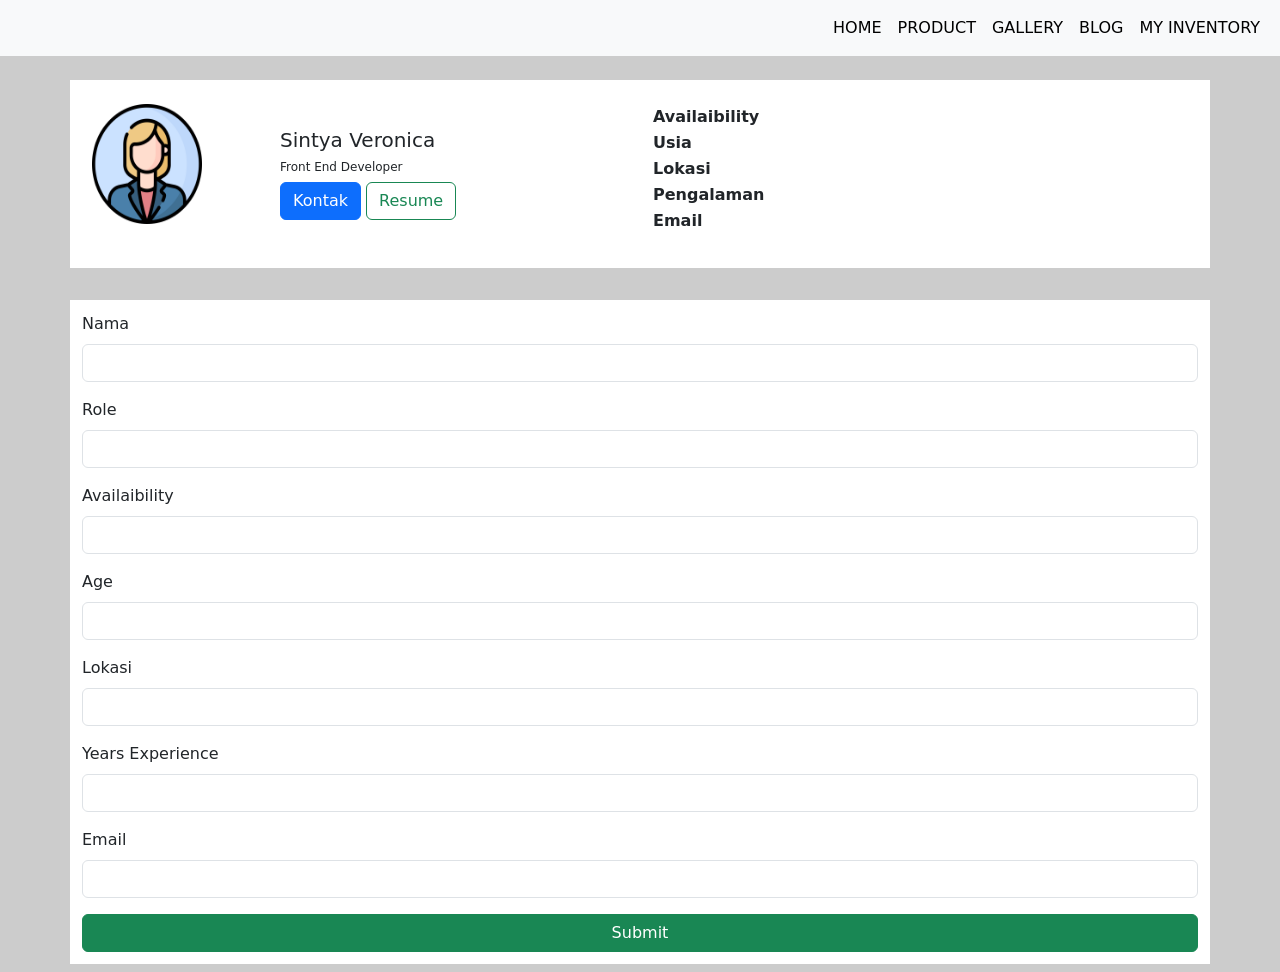
<file: Assignment2H8_SintyaVeronica/challenge.html>
<!DOCTYPE html>
<html lang="en">
  <head>
    <meta charset="utf-8" />
    <meta name="viewport" content="width=device-width, initial-scale=1" />
    <title>Challenge Day 1</title>

    <link
      href="https://cdn.jsdelivr.net/npm/bootstrap@5.3.2/dist/css/bootstrap.min.css"
      rel="stylesheet"
      integrity="sha384-T3c6CoIi6uLrA9TneNEoa7RxnatzjcDSCmG1MXxSR1GAsXEV/Dwwykc2MPK8M2HN"
      crossorigin="anonymous"
    />
  </head>
  <body style="background-color: rgb(204, 204, 204)">
    <div id="wrapper">
      <nav class="navbar navbar-expand-sm bg-body-tertiary">
        <div class="container-fluid">
          <div class="collapse navbar-collapse" id="navbarNav">
            <div class="collapse navbar-collapse" id="navbarNavAltMarkup">
              <div class="navbar-nav ms-auto">
                <a class="nav-link active" aria-current="page" href="#">HOME</a>
                <a class="nav-link active" href="#">PRODUCT</a>
                <a class="nav-link active" href="#">GALLERY</a>
                <a class="nav-link active" href="#">BLOG</a>
                <a class="nav-link active" href="#">MY INVENTORY</a>
              </div>
            </div>
          </div>
        </div>
      </nav>
    </div>

    <div id="content">
      <div class="jumbotron jumbotron-fluid py-4">
        <div class="container" style="background-color: white">
          <div class="row">
            <div class="col-md-2 py-4">
              <img
                src="assets/profile.png"
                alt="profile"
                style="
                  width: 120px;
                  height: 120px;
                  padding-left: 10px;
                  align-items: center;
                "
              />
            </div>

            <div class="col-4 py-5" style="padding-left: 20px">
              <h1 style="font-style: bold; font-size: 20px" id="nama">
                Sintya Veronica
              </h1>
              <h5 style="font-size: 12px" id="pekerjaan">
                Front End Developer
              </h5>

              <button type="button" class="btn btn-primary">Kontak</button>
              <button
                onclick="resumeFunction()"
                class="btn btn-outline-success"
              >
                Resume
              </button>
            </div>

            <script>
              function resumeFunction() {
                var x = document.getElementById("resume");
                if (x.style.display === "none") {
                  x.style.display = "block";
                } else {
                  x.style.display = "none";
                }
              }

              function buttonSubmit() {
                console.log(document.getElementById("name").value);

                document.getElementById("nama").innerHTML =
                  document.getElementById("name").value;
                document.getElementById("pekerjaan").innerHTML =
                  document.getElementById("role").value;
                document.getElementById("ketersediaan").innerHTML =
                  document.getElementById("availability").value;
                document.getElementById("usia").innerHTML =
                  document.getElementById("age").value;
                document.getElementById("lokasi").innerHTML =
                  document.getElementById("location").value;
                document.getElementById("pengalaman").innerHTML =
                  document.getElementById("year").value;
                document.getElementById("surel").innerHTML =
                  document.getElementById("email").value;
              }
            </script>

            <div class="col-6 py-4">
              <table>
                <tr>
                  <th>Availaibility</th>
                  <td style="padding-left: 30px" id="ketersediaan">
                    <!-- Full Time -->
                  </td>
                </tr>
                <tr>
                  <th>Usia</th>
                  <td style="padding-left: 30px" id="usia">
                    <!-- 23 -->
                  </td>
                </tr>
                <tr>
                  <th>Lokasi</th>
                  <td style="padding-left: 30px" id="lokasi">
                    <!-- Jakarta, Indonesia -->
                  </td>
                </tr>
                <tr>
                  <th>Pengalaman</th>
                  <td style="padding-left: 30px" id="pengalaman">
                    <!-- 2 -->
                  </td>
                </tr>
                <tr>
                  <th>Email</th>
                  <td style="padding-left: 30px" id="surel">
                    <!-- developer@gmail.com -->
                  </td>
                </tr>
              </table>
            </div>
          </div>
        </div>
      </div>
    </div>

    <div class="wrapper" id="resume">
      <div class="jumbotron jumbotron-fluid py-2">
        <div class="container" style="background-color: white">
          <form>
            <div class="mb-3" style="padding-top: 12px">
              <label for="email" class="form-label"> Nama </label>
              <input type="text" class="form-control" id="name" />
            </div>
            <div class="mb-3">
              <label for="role" class="form-label">Role</label>
              <input type="text" class="form-control" id="role" />
            </div>
            <div class="mb-3">
              <label for="availaibility" class="form-label"
                >Availaibility</label
              >
              <input type="text" class="form-control" id="availability" />
            </div>
            <div class="mb-3">
              <label for="age" class="form-label">Age</label>
              <input type="text" class="form-control" id="age" />
            </div>
            <div class="mb-3">
              <label for="location" class="form-label">Lokasi</label>
              <input type="text" class="form-control" id="location" />
            </div>
            <div class="mb-3">
              <label for="year" class="form-label">Years Experience</label>
              <input type="text" class="form-control" id="year" />
            </div>
            <div class="mb-3">
              <label for="email" class="form-label">Email</label>
              <input type="text" class="form-control" id="email" />
            </div>
            <div class="d-grid gap-2" style="padding-bottom: 12px">
              <button
                type="button"
                onclick="buttonSubmit()"
                class="btn btn-success"
              >
                Submit
              </button>
            </div>
          </form>
        </div>
      </div>
    </div>

    <script
      src="https://cdn.jsdelivr.net/npm/bootstrap@5.3.2/dist/js/bootstrap.bundle.min.js"
      integrity="sha384-C6RzsynM9kWDrMNeT87bh95OGNyZPhcTNXj1NW7RuBCsyN/o0jlpcV8Qyq46cDfL"
      src="https://cdn.jsdelivr.net/npm/@popperjs/core@2.11.8/dist/umd/popper.min.js"
      integrity="sha384-I7E8VVD/ismYTF4hNIPjVp/Zjvgyol6VFvRkX/vR+Vc4jQkC+hVqc2pM8ODewa9r"
      src="https://cdn.jsdelivr.net/npm/bootstrap@5.3.2/dist/js/bootstrap.min.js"
      integrity="sha384-BBtl+eGJRgqQAUMxJ7pMwbEyER4l1g+O15P+16Ep7Q9Q+zqX6gSbd85u4mG4QzX+"
      crossorigin="anonymous"
    ></script>
  </body>
</html>
</file>
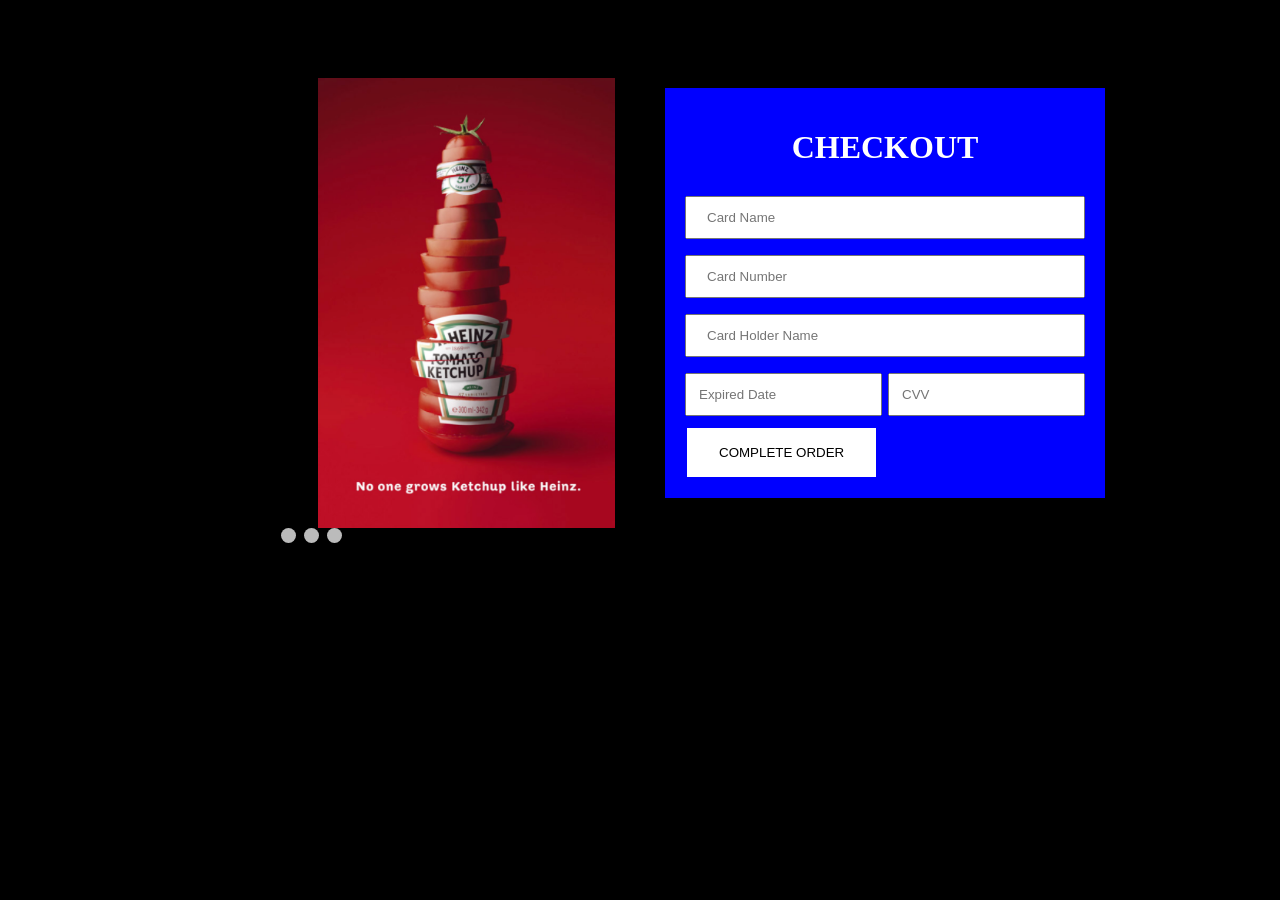
<file: Day-2/assignment2.html>
<!DOCTYPE html>
<html>
  <head>
    <title>Assignment Day2 by Sintya</title>
    <link rel="stylesheet" type="text/css" href="style.css" />
  </head>

  <body>
    <div class="flex-container">
      <div class="flex-child">
        <img src="assets/heinz.png" alt="product" />
        <div style="text-align: center">
          <span class="dot"></span>
          <span class="dot"></span>
          <span class="dot"></span>
        </div>
      </div>

      <div class="flex-child">
        <div class="box">
          <h1><b>CHECKOUT </b></h1>

          <form>
            <input type="text" id="CardName" placeholder="Card Name" />
            <input type="text" id="CardNum" placeholder="Card Number" />
            <input type="text" id="cardHolder" placeholder="Card Holder Name" />

            <div style="float: left">
              <input type="text2" id="name" placeholder="Expired Date" />
            </div>

            <div style="float: right">
              <input type="text2" id="name" placeholder="CVV" />
            </div>

            <button class="button" type="submit">COMPLETE ORDER</button>
          </form>
        </div>
      </div>
    </div>
  </body>
</html>
</file>
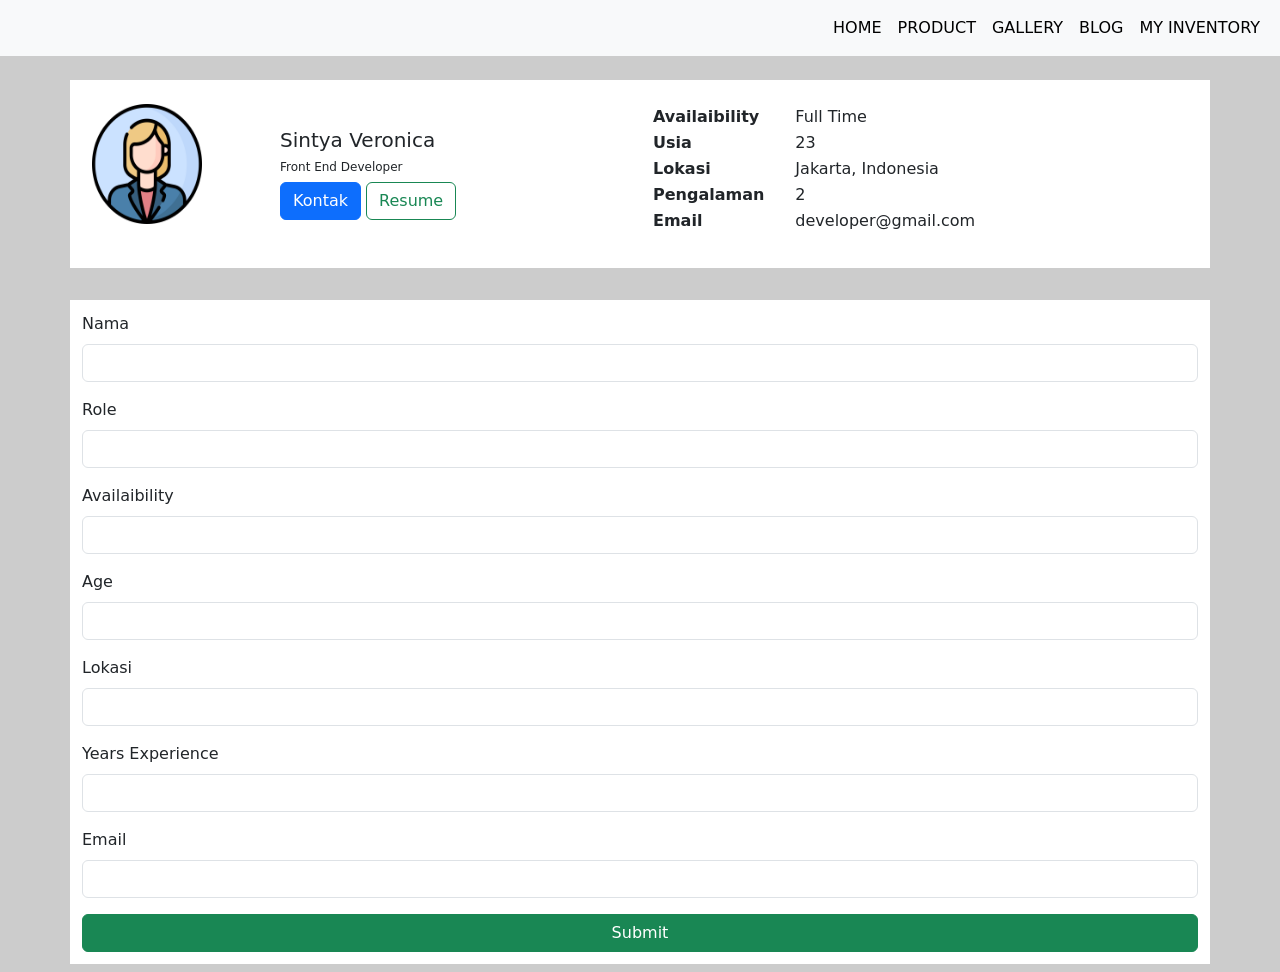
<file: Day1/challenge-goals.html>
<!DOCTYPE html>
<html lang="en">
  <head>
    <meta charset="utf-8" />
    <meta name="viewport" content="width=device-width, initial-scale=1" />
    <title>Challenge Day 1</title>

    <link
      href="https://cdn.jsdelivr.net/npm/bootstrap@5.3.2/dist/css/bootstrap.min.css"
      rel="stylesheet"
      integrity="sha384-T3c6CoIi6uLrA9TneNEoa7RxnatzjcDSCmG1MXxSR1GAsXEV/Dwwykc2MPK8M2HN"
      crossorigin="anonymous"
    />
  </head>
  <body style="background-color: rgb(204, 204, 204)">
    <div id="wrapper">
      <nav class="navbar navbar-expand-sm bg-body-tertiary">
        <div class="container-fluid">
          <div class="collapse navbar-collapse" id="navbarNav">
            <div class="collapse navbar-collapse" id="navbarNavAltMarkup">
              <div class="navbar-nav ms-auto">
                <a class="nav-link active" aria-current="page" href="#">HOME</a>
                <a class="nav-link active" href="#">PRODUCT</a>
                <a class="nav-link active" href="#">GALLERY</a>
                <a class="nav-link active" href="#">BLOG</a>
                <a class="nav-link active" href="#">MY INVENTORY</a>
              </div>
            </div>
          </div>
        </div>
      </nav>
    </div>

    <div id="content">
      <div class="jumbotron jumbotron-fluid py-4">
        <div class="container" style="background-color: white">
          <div class="row">
            <div class="col-md-2 py-4">
              <img
                src="assets/profile.png"
                alt="profile"
                style="
                  width: 120px;
                  height: 120px;
                  padding-left: 10px;
                  align-items: center;
                "
              />
            </div>

            <div class="col-4 py-5" style="padding-left: 20px">
              <h1 style="font-style: bold; font-size: 20px">Sintya Veronica</h1>
              <h5 style="font-size: 12px">Front End Developer</h5>

              <button type="button" class="btn btn-primary">Kontak</button>
              <button type="button" class="btn btn-outline-success">
                Resume
              </button>
            </div>

            <div class="col-6 py-4">
              <table>
                <tr>
                  <th>Availaibility</th>
                  <td style="padding-left: 30px">Full Time</td>
                </tr>
                <tr>
                  <th>Usia</th>
                  <td style="padding-left: 30px">23</td>
                </tr>
                <tr>
                  <th>Lokasi</th>
                  <td style="padding-left: 30px">Jakarta, Indonesia</td>
                </tr>
                <tr>
                  <th>Pengalaman</th>
                  <td style="padding-left: 30px">2</td>
                </tr>
                <tr>
                  <th>Email</th>
                  <td style="padding-left: 30px">developer@gmail.com</td>
                </tr>
              </table>
            </div>
          </div>
        </div>
      </div>
    </div>

    <div class="wrapper">
      <div class="jumbotron jumbotron-fluid py-2">
        <div class="container" style="background-color: white">
          <form>
            <div class="mb-3" style="padding-top: 12px">
              <label for="email" class="form-label"> Nama </label>
              <input type="nama" class="form-control" id="nama" />
            </div>
            <div class="mb-3">
              <label for="role" class="form-label">Role</label>
              <input type="role" class="form-control" id="role" />
            </div>
            <div class="mb-3">
              <label for="availaibility" class="form-label"
                >Availaibility</label
              >
              <input type="text" class="form-control" id="availability" />
            </div>
            <div class="mb-3">
              <label for="age" class="form-label">Age</label>
              <input type="text" class="form-control" id="age" />
            </div>
            <div class="mb-3">
              <label for="location" class="form-label">Lokasi</label>
              <input type="text" class="form-control" id="location" />
            </div>
            <div class="mb-3">
              <label for="year" class="form-label">Years Experience</label>
              <input type="text" class="form-control" id="year" />
            </div>
            <div class="mb-3">
              <label for="email" class="form-label">Email</label>
              <input type="text" class="form-control" id="email" />
            </div>
            <div class="d-grid gap-2" style="padding-bottom: 12px">
              <button type="submit" class="btn btn-success">Submit</button>
            </div>
          </form>
        </div>
      </div>
    </div>

    <script
      src="https://cdn.jsdelivr.net/npm/bootstrap@5.3.2/dist/js/bootstrap.bundle.min.js"
      integrity="sha384-C6RzsynM9kWDrMNeT87bh95OGNyZPhcTNXj1NW7RuBCsyN/o0jlpcV8Qyq46cDfL"
      src="https://cdn.jsdelivr.net/npm/@popperjs/core@2.11.8/dist/umd/popper.min.js"
      integrity="sha384-I7E8VVD/ismYTF4hNIPjVp/Zjvgyol6VFvRkX/vR+Vc4jQkC+hVqc2pM8ODewa9r"
      src="https://cdn.jsdelivr.net/npm/bootstrap@5.3.2/dist/js/bootstrap.min.js"
      integrity="sha384-BBtl+eGJRgqQAUMxJ7pMwbEyER4l1g+O15P+16Ep7Q9Q+zqX6gSbd85u4mG4QzX+"
      crossorigin="anonymous"
    ></script>
  </body>
</html>
</file>
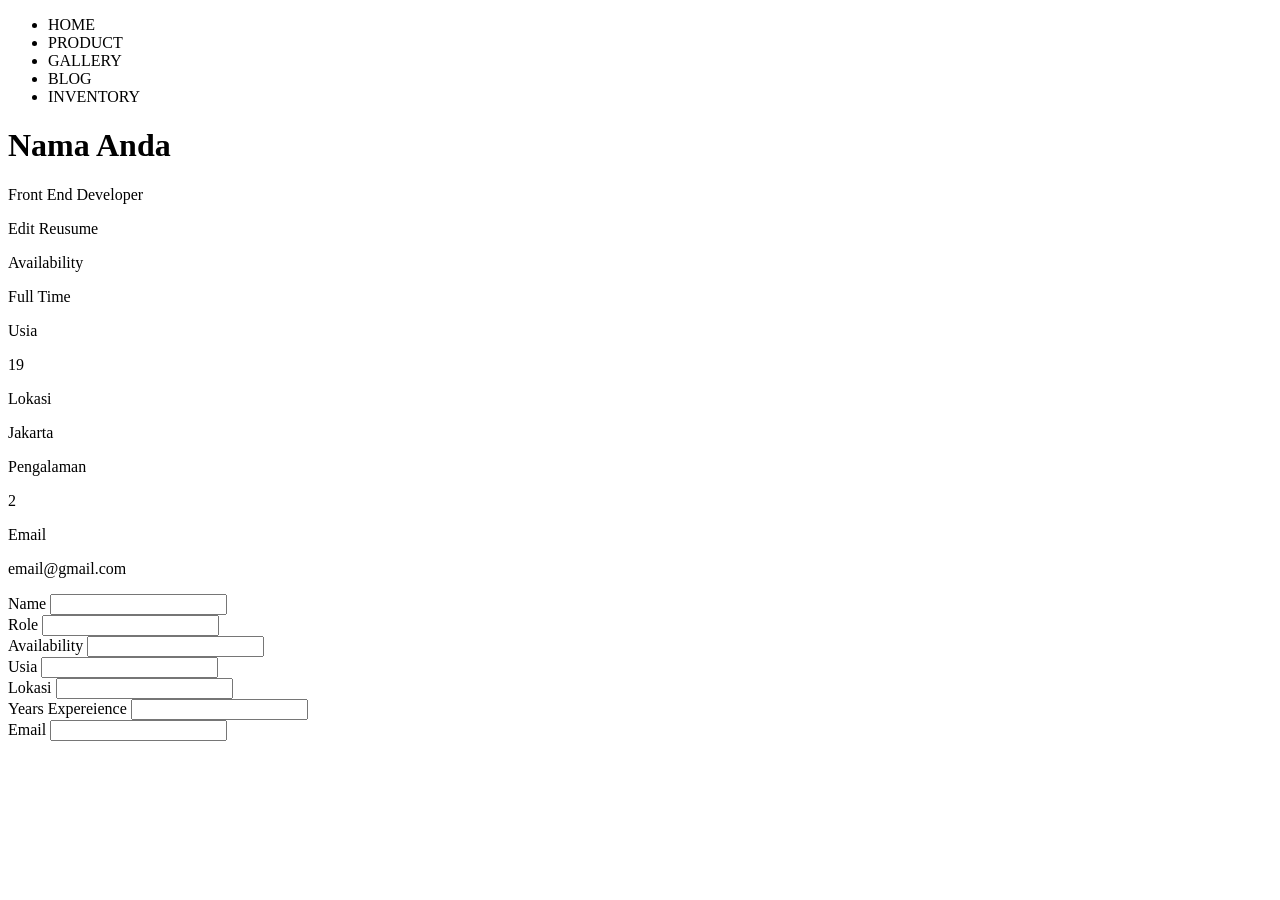
<file: Day1/challenge.html>
<!DOCTYPE html>
<html>
  <head>
    <title>Challenge 1</title>
  </head>
  <body>
    <ul>
      <li a href="#">HOME</li>
      <li a href="#">PRODUCT</li>
      <li a href="#">GALLERY</li>
      <li a href="#">BLOG</li>
      <li a href="#">INVENTORY</li>
    </ul>

    <h1>Nama Anda</h1>
    <p>Front End Developer</p>
    <p>Edit Reusume</p>
    <p>Availability</p>
    <p>Full Time</p>
    <p>Usia</p>
    <p>19</p>
    <p>Lokasi</p>
    <p>Jakarta</p>
    <p>Pengalaman</p>
    <p>2</p>
    <p>Email</p>
    <p>email@gmail.com</p>

    <form>
      <label for="fname">Name</label>
      <input type="text" /><br />

      <label for="lname">Role</label>
      <input type="text" /><br />

      <label for="fname">Availability </label>
      <input type="text" /><br />

      <label for="lname">Usia</label>
      <input type="text" /><br />

      <label for="fname">Lokasi</label>
      <input type="text" /><br />

      <label for="lname">Years Expereience</label>
      <input type="text" /><br />

      <label for="fname">Email</label>
      <input type="text" /><br />
    </form>
  </body>
</html>
</file>
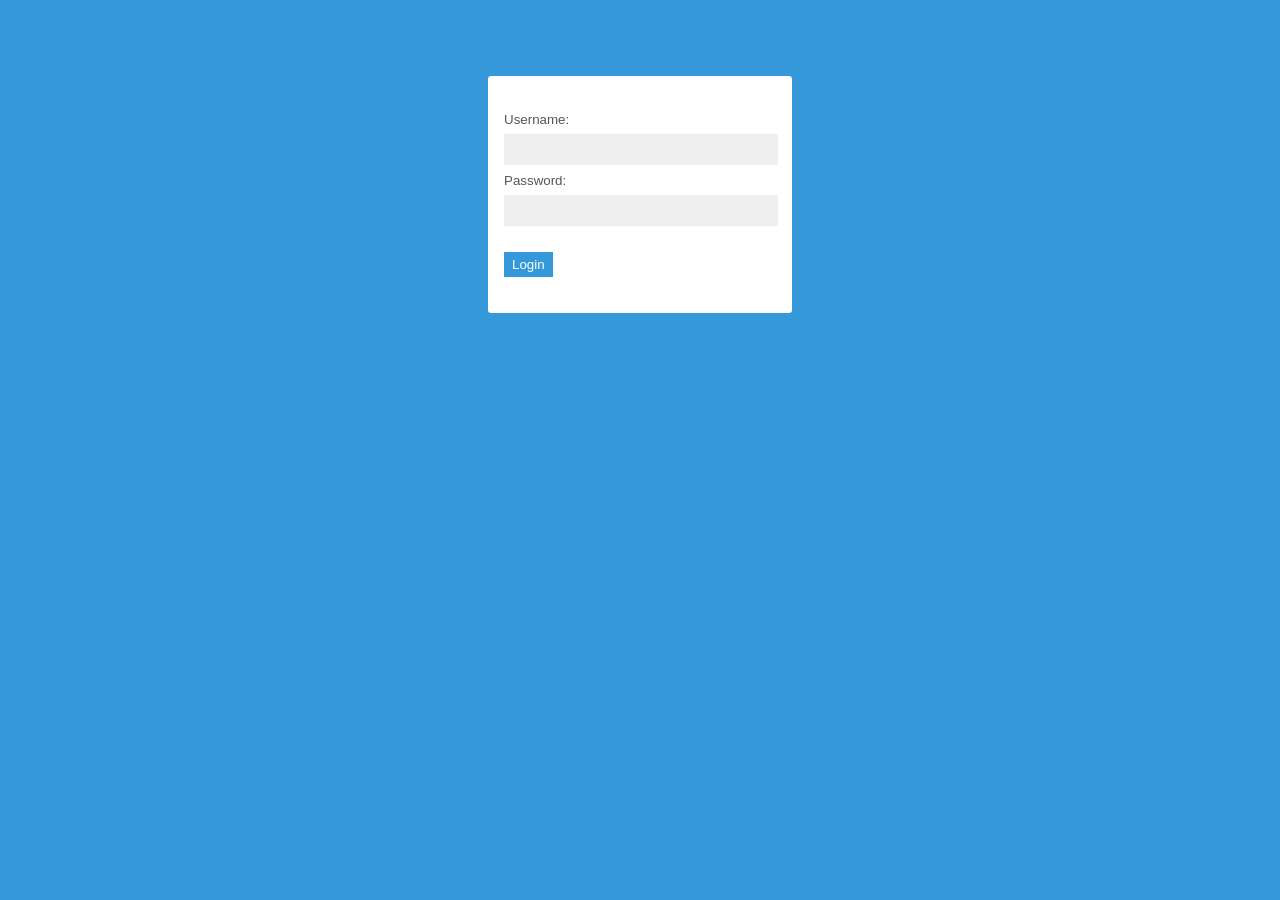
<file: Day-6/Portal/login.html>
<!DOCTYPE html>
<html>
<head>
	<title>LOGIN PAGE</title>
	<link rel="stylesheet" type="text/css" href="style.css">
</head>
<body>
	<br/><br/>
	<div class="login">
	<br/>
		<form action="login.php" method="post" onSubmit="return validasi()">
			<div>
				<label>Username:</label>
				<input type="text" name="username" id="username" />
			</div>
			<div>
				<label>Password:</label>
				<input type="password" name="password" id="password" />
			</div>			
			<div>
				<input type="submit" value="Login" class="tombol">
			</div>
		</form>
	</div>
</body>
 
<script type="text/javascript">
	function validasi() {
		var username = document.getElementById("username").value;
		var password = document.getElementById("password").value;		
		if (username != "" && password!="") {
			return true;
		}else{
			alert('Username dan Password harus di isi !');
			return false;
		}
	}
 
</script>
</html>
</file>
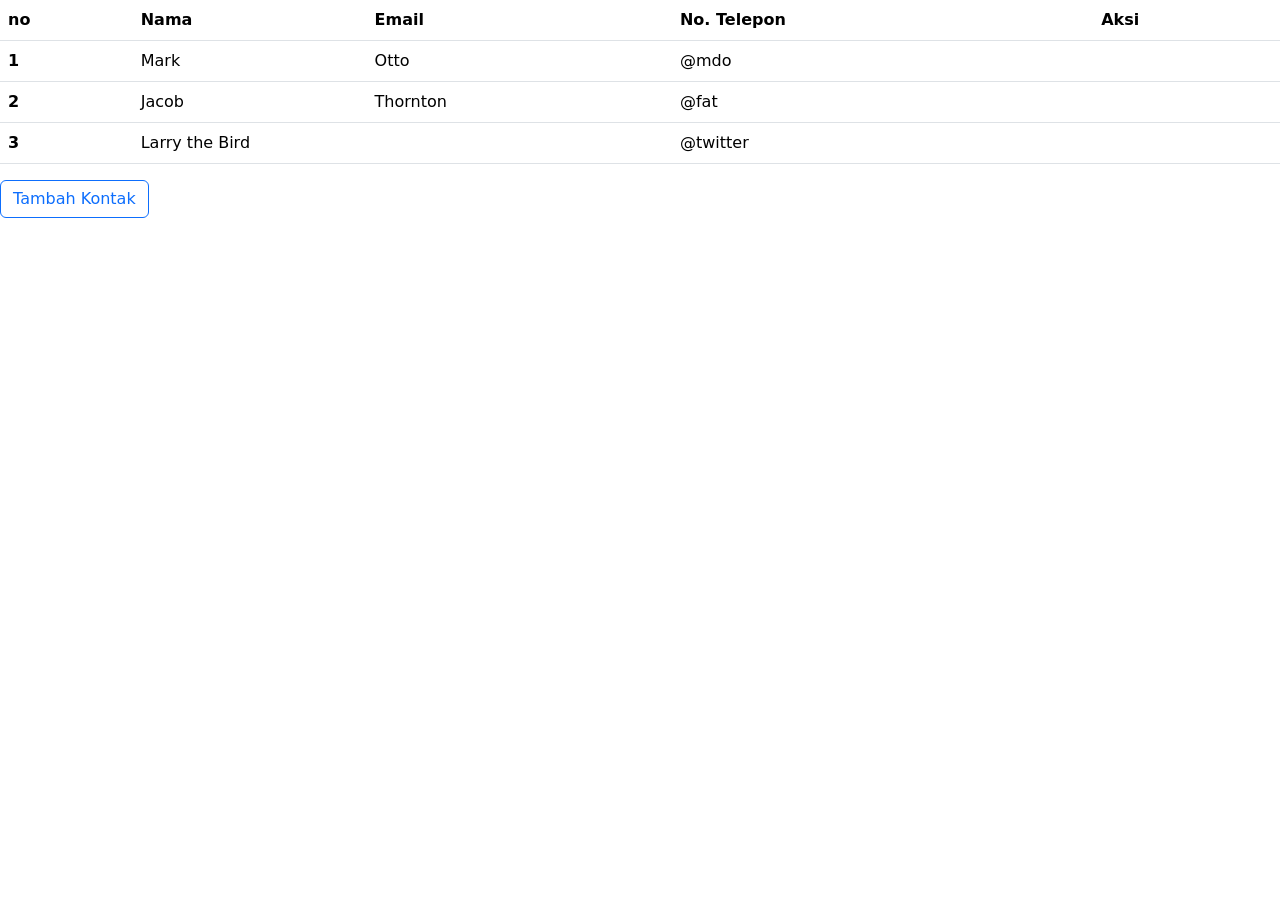
<file: Day-7/Kontak/table.html>
<!DOCTYPE html>
<html>
  <head>
    <meta charset="utf-8">
    <meta name="viewport" content="width=device-width, initial-scale=1">
    <title>Pengelolaan Kontak by Sintya V
  </title>
  <link href="https://cdn.jsdelivr.net/npm/bootstrap@5.3.2/dist/css/bootstrap.min.css" rel="stylesheet" integrity="sha384-T3c6CoIi6uLrA9TneNEoa7RxnatzjcDSCmG1MXxSR1GAsXEV/Dwwykc2MPK8M2HN" crossorigin="anonymous">
</head>
<body>
    <script src="https://cdn.jsdelivr.net/npm/bootstrap@5.3.2/dist/js/bootstrap.bundle.min.js" integrity="sha384-C6RzsynM9kWDrMNeT87bh95OGNyZPhcTNXj1NW7RuBCsyN/o0jlpcV8Qyq46cDfL" crossorigin="anonymous"></script>
    <script src="https://cdn.jsdelivr.net/npm/@popperjs/core@2.11.8/dist/umd/popper.min.js" integrity="sha384-I7E8VVD/ismYTF4hNIPjVp/Zjvgyol6VFvRkX/vR+Vc4jQkC+hVqc2pM8ODewa9r" crossorigin="anonymous"></script>
    <script src="https://cdn.jsdelivr.net/npm/bootstrap@5.3.2/dist/js/bootstrap.min.js" integrity="sha384-BBtl+eGJRgqQAUMxJ7pMwbEyER4l1g+O15P+16Ep7Q9Q+zqX6gSbd85u4mG4QzX+" crossorigin="anonymous"></script>

 <form method="post" action  >
<table class="table">
  <thead>
    <tr>
      <th scope="col">no</th>
      <th scope="col">Nama</th>
      <th scope="col">Email</th>
      <th scope="col">No. Telepon</th>
      <th scope="col">Aksi</th>
    </tr>
  </thead>
  <tbody>
    <tr>
      <th scope="row">1</th>
      <td>Mark</td>
      <td>Otto</td>
      <td>@mdo</td>
      <td></td>
    </tr>
    <tr>
      <th scope="row">2</th>
      <td>Jacob</td>
      <td>Thornton</td>
      <td>@fat</td>
      <td></td>
    </tr>
    <tr>
      <th scope="row">3</th>
      <td colspan="2">Larry the Bird</td>
      <td>@twitter</td>
      <td></td>
    </tr>
    <tr></tr>
  </tbody>
</table>

<button type="button" class="btn btn-outline-primary">Tambah Kontak</button>

</body>

</html>
</file>
<file: Day-2/style.css>
body{
background-color: black;
}

.flex-child img {
  display: block;
  margin-left: auto;
  margin-right: 0;
  margin-top: 20px;
  height: 450px;
}
.flex-child:first-child {
  margin-right: 50px;
}

.flex-container {
  display: flex;
  padding-top: 50px;
}

.flex-child {
  flex: 1;
}

input[type=text] {
    width: 100%;
    padding: 12px 20px;
    margin: 8px 0;
    box-sizing: border-box;
  }

  input[type=text2] {
    width: 100%;
    padding: 12px;
    margin: 8px 0;
    box-sizing: border-box;
  }

  .button{
    background-color: white;
    display: inline-block;
    border: none;
    cursor: pointer;
    color: black;
    padding: 17px 32px;
    text-align: center;
    margin: 4px 2px;
    cursor: pointer;
    transition-duration: 0.4s;
  }

  .button:hover{
    background-color: rgb(54, 54, 245);
    color: white;
  }

.box {
  display: block;
  background: blue;
  height: 370px;
  width: 400px;
  padding: 20px;
  margin-top: 30px;
}

.box h1 {
  text-align: center;
  color: white;
}

.dot {
    cursor: pointer;
    height: 15px;
    width: 15px;
    margin: 0 2px;
    background-color: #bbb;
    border-radius: 50%;
    display: inline-block;
    transition: background-color 0.6s ease;
  }
  
  .active, .dot:hover {
    background-color: #717171;
  }
</file>
<file: Day-6/Portal/style.css>
body {
    background: #3498db;
    font-family: sans-serif;
  }
   
  h2 {
    color: #fff;
  }
   
  .login {
    padding: 1em;
    margin: 2em auto;
    width: 17em;
    background: #fff;
    border-radius: 3px;
  }
   
  label {
    font-size: 10pt;
    color: #555;
  }
   
  input[type="text"],
  input[type="password"],
  textarea {
    padding: 8px;
    width: 95%;
    background: #efefef;
    border: 0;
    font-size: 10pt;
    margin: 6px 0px;
  }
   
  .tombol {
    background: #3498db;
    color: #fff;
    border: 0;
    padding: 5px 8px;
    margin: 20px 0px;
  }
</file>
